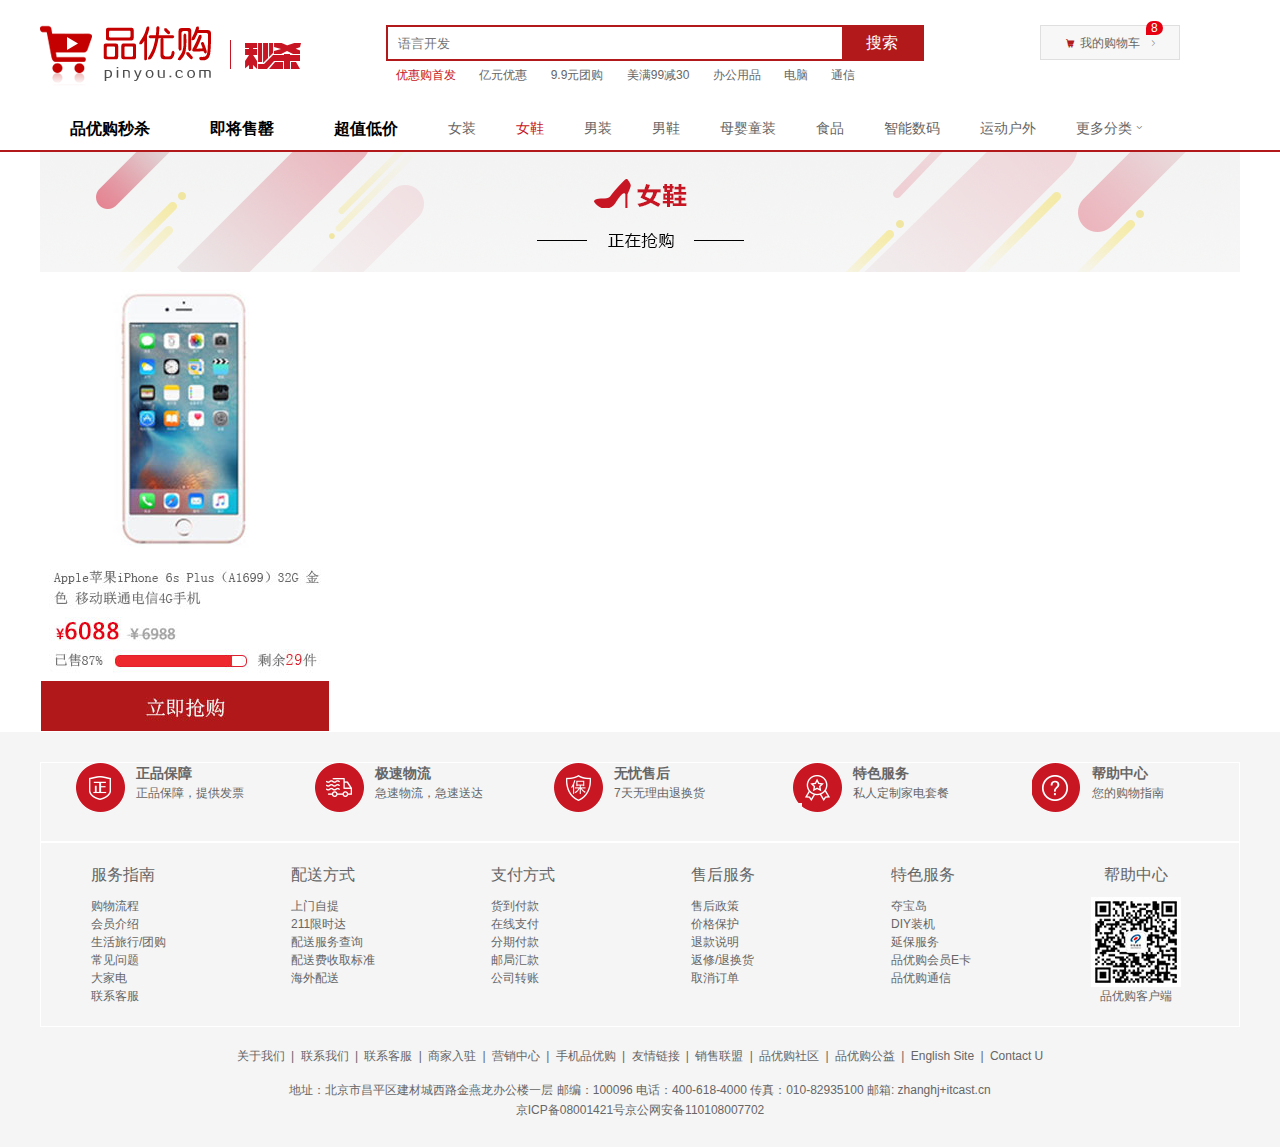
<file: shoping/list.html>
<!DOCTYPE html>
<html lang="en">
<head>
    <meta charset="UTF-8">
    <meta http-equiv="X-UA-Compatible" content="IE=edge">
    <meta name="viewport" content="width=device-width, initial-scale=1.0">
    <title>
        列表页-综合网购首选-正品低价、品质保障、配送及时、轻松购物!
      </title>
      <!-- 网站说明 -->
      <meta
        name="description"
        content="品优购商城-专业的综合网上购物商城,销售家电、数码通讯、电脑、家居百货、服装服饰、母婴、图书、食品等数万个品牌优质商品.便捷、诚信的服务，为您提供愉悦的网上购物体验!"/>
      <!-- 关键字 -->
      <meta
        name="keywords"
        content="网上购物,网上商城,手机,笔记本,电脑,MP3,CD,VCD,DV,相机,数码,配件,手表,存储卡,京东"/>
        <!-- favicon图标 -->
      <link rel="shortcut icon" href="favicon.ico" />
  
      <!-- //引入初始化条件 -->
      <link rel="stylesheet" href="css/base.css" />
  
      <!-- //引入公共的样式文件 -->
      <link rel="stylesheet" href="css/common.css" />
  
      <!-- 引入inconfont.css文件 -->
      <link rel="stylesheet" href="fonts/font_3387844_bkmhxqdxbyd/iconfont.css" />

      <!-- 引入list.css文件 -->
      <link rel="stylesheet" href="css/list.css">
</head>
<body>
    <!-- 列表页 -->
    <header class="header w">
        <div class="logo">
          <h1>
            <a href="index.html" title="品优购商城">品优购商城</a>
          </h1>
        </div>

        <!-- 列表页秒杀模块 -->
        <div class="sk">
            <img src="./images/sk.png" alt="">
        </div>

        <!-- 搜索模块 -->
        <div class="search">
          <input type="search" name="" id="" placeholder="语言开发" />
          <button>搜索</button>
        </div>
  
        <!-- 热点词模块 -->
        <div class="hotwords">
          <a href="#" class="style_red">优惠购首发</a>
          <a href="#">亿元优惠</a>
          <a href="#">9.9元团购</a>
          <a href="#">美满99减30</a>
          <a href="#">办公用品</a>
          <a href="#">电脑</a>
          <a href="#">通信</a>
        </div>
  
        <!-- 购物车模块 -->
        <div class="shopcar">
          <i class="iconfont" style="color: #b1191a">&#xe74b;</i>我的购物车<i
            class="iconfont"
            >&#xe88e;</i>
  
          <!-- 购物车模块--统计模块 -->
          <i class="count">8</i>
        </div>
      </header>
  
      <!-- 列表页的nav模块 -->
      <nav class="nav">
        <div class="w">
         <div class="sk_list">
             <ul>
                 <li><a href="#">品优购秒杀</a></li>
                 <li><a href="#">即将售罄</a></li>
                 <li><a href="#">超值低价</a></li>
             </ul>
         </div>
         <div class="sk_con">
             <ul>
                 <li><a href="#">女装</a></li>
                 <li><a href="#" class="style_red">女鞋</a></li>
                 <li><a href="#">男装</a></li>
                 <li><a href="#">男鞋</a></li>
                 <li><a href="#">母婴童装</a></li>
                 <li><a href="#">食品</a></li>
                 <li><a href="#">智能数码</a></li>
                 <li><a href="#">运动户外</a></li>
                 <li><a href="#" style="padding-right: 0;">更多分类</a></li>
                 <li><a href="#" class="iconfont" style="padding: 0;">&#xeb8b;</a></li>
             </ul>
         </div>
        </div>
      </nav>

      <!-- 列表页主体部分 -->
      <div class="w ak_container">
          <div class="sk_hd">
              <img src="./upload/bg_03.png" alt="">
          </div>
          <div class="sk_bd">
              <!-- 给ul这个类名，是为了清除浮动，避免底部上浮(在base.css文件里) -->
              <ul class="clearfix">
                  <li><img src="./upload/list.jpg" alt=""></li>
              </ul>
          </div>
      </div>

      <!-- 底部模块 -->
      <footer class="footer">
        <div class="w">
          <div class="mod_service">
            <ul>
              <li>
                <h5 class="jlt1"></h5>
                <div class="service_txt">
                  <h4>正品保障</h4>
                  <p>正品保障，提供发票</p>
                </div>
              </li>
              <li>
                <h5 class="jlt2"></h5>
                <div class="service_txt">
                  <h4>极速物流</h4>
                  <p>急速物流，急速送达</p>
                </div>
              </li>
              <li>
                <h5 class="jlt3"></h5>
                <div class="service_txt">
                  <h4>无忧售后</h4>
                  <p>7天无理由退换货</p>
                </div>
              </li>
              <li>
                <h5 class="jlt4"></h5>
                <div class="service_txt">
                  <h4>特色服务</h4>
                  <p>私人定制家电套餐</p>
                </div>
              </li>
                <li>
                  <h5 class="jlt5"></h5>
                  <div class="service_txt">
                    <h4>帮助中心</h4>
                    <p>您的购物指南</p>
                  </div>
                </li>
            </ul>
          </div>
          <!-- 帮助模块 -->
          <div class="mod_help">
            <dl>
              <dt>服务指南</dt>
              <dd><a href="#">购物流程</a></dd>
              <dd><a href="#">会员介绍</a></dd>
              <dd><a href="#">生活旅行/团购</a></dd>
              <dd><a href="#">常见问题</a></dd>
              <dd><a href="#">大家电</a></dd>
              <dd><a href="#">联系客服</a></dd>
          </dl>
          <dl>
              <dt>配送方式</dt>
              <dd><a href="#">上门自提</a></dd>
              <dd><a href="#">211限时达</a></dd>
              <dd><a href="#">配送服务查询</a></dd>
              <dd><a href="#">配送费收取标准</a></dd>
              <dd><a href="#">海外配送</a></dd>
          </dl>
          <dl>
              <dt>支付方式</dt>
              <dd><a href="#">货到付款</a></dd>
              <dd><a href="#">在线支付</a></dd>
              <dd><a href="#">分期付款</a></dd>
              <dd><a href="#">邮局汇款</a></dd>
              <dd><a href="#">公司转账</a></dd>
          </dl>
          <dl>
              <dt>售后服务</dt>
              <dd><a href="#">售后政策</a></dd>
              <dd><a href="#">价格保护</a></dd>
              <dd><a href="#">退款说明</a></dd>
              <dd><a href="#">返修/退换货</a></dd>
              <dd><a href="#">取消订单</a></dd>
          </dl>
          <dl>
              <dt>特色服务</dt>
              <dd><a href="#">夺宝岛</a></dd>
              <dd><a href="#">DIY装机</a></dd>
              <dd><a href="#">延保服务</a></dd>
              <dd><a href="#">品优购会员E卡</a></dd>
              <dd><a href="#">品优购通信</a></dd>
          </dl>
          <dl>
            <dt>帮助中心</dt>
            <dd><img src="images/wx_cz.jpg" alt="品优购客户端" title="品优购客户端">品优购客户端</dd>
          </dl>
          </div>
          <!-- 声明模块 -->
          <dvi class="mod_copyright">
            <div class="mod_copyright">
              <div class="links">
                  <a href="#">关于我们</a> | <a href="#">联系我们</a> | <a href="#">联系客服</a> | <a href="#">商家入驻</a> |  <a href="#">营销中心</a> | <a href="#">手机品优购</a> | <a href="#">友情链接</a> | <a href="#">销售联盟</a> | <a href="#">品优购社区</a> |
                  <a href="#">品优购公益</a> | <a href="#">English Site</a> | <a href="#">Contact U</a>
              </div>
              <div class="copyright">
                  地址：北京市昌平区建材城西路金燕龙办公楼一层 邮编：100096 电话：400-618-4000 传真：010-82935100 邮箱: zhanghj+itcast.cn <br>
                  京ICP备08001421号京公网安备110108007702
              </div>
          </div>
          </dvi>
        </div>
      </footer>
</body>
</html>
</file>
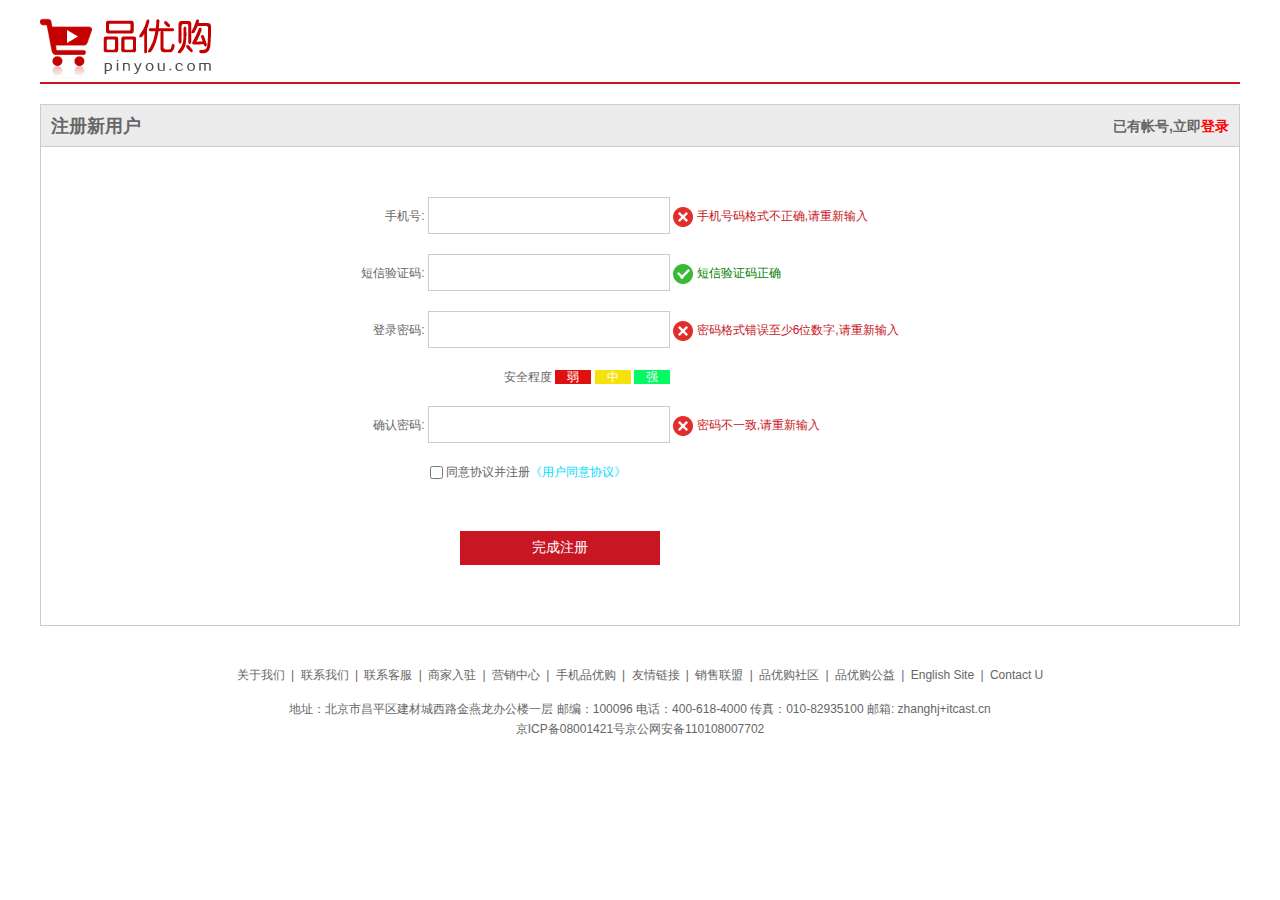
<file: shoping/register.html>
<!DOCTYPE html>
<html lang="en">
<head>
    <meta charset="UTF-8">
    <meta http-equiv="X-UA-Compatible" content="IE=edge">
    <meta name="viewport" content="width=device-width, initial-scale=1.0">
    <title>个人注册</title>

    <!-- favicon图标 -->
    <link rel="shortcut icon" href="favicon.ico" />

     <!-- //引入初始化条件 -->
     <link rel="stylesheet" href="css/base.css" />

     <!-- 引入注册页面的css文件 -->
     <link rel="stylesheet" href="css/register.css">
</head>
<body>
    <!-- 注册页面 -->
    <div class="w">
        <!-- 头部区域 -->
        <header>
            <!-- 注册界面怎么简单怎么来即可,不用考虑SEO优化 -->
            <div class="logo">
               <a href="index.html"> <img src="./images/logo.png" alt=""></a>
            </div>
        </header>
        <!-- 主题区域 -->
        <div class="registerarea">
            <h3>注册新用户
                <div class="login">已有帐号,立即<a href="#" style="color: red;">登录</a></div>
            </h3>
            <div class="reg_form">
                <!-- 所有表单都要用表单域包含 -->
               <form action="">
                <ul>
                    <li><label for="">手机号:&nbsp;</label><input type="text" class="inp"><span class="error">&nbsp;<i class="error_icon"></i>&nbsp;手机号码格式不正确,请重新输入</span></li>
                    <li><label for="">短信验证码:&nbsp;</label><input type="text" class="inp"><span class="success">&nbsp;<i class="success_icon"></i>&nbsp;短信验证码正确</span></li>
                    <li><label for="">登录密码:&nbsp;</label><input type="password" class="inp"><span class="error">&nbsp;<i class="error_icon"></i>&nbsp;密码格式错误至少6位数字,请重新输入</span></li>
                    <li class="safe">安全程度 <em class="ruo">弱</em> <em class="zhong">中</em> <em class="qiang">强</em> </li>
                    <li><label for="">确认密码:&nbsp;</label><input type="password" class="inp"><span class="error" class="inp">&nbsp;<i class="error_icon"></i>&nbsp;密码不一致,请重新输入</span></li>
                    <li class="agree"><input type="checkbox"> 同意协议并注册<a href="#">《用户同意协议》</a></li>
                    <li class="btn_li"><input type="submit" value="完成注册" class="btn"></li>
                </ul>
               </form>
            </div>
        </div>
        <!-- 底部区域 -->
       <footer>
        <div class="mod_copyright">
            <div class="mod_copyright">
              <div class="links">
                  <a href="#">关于我们</a> | <a href="#">联系我们</a> | <a href="#">联系客服</a> | <a href="#">商家入驻</a> |  <a href="#">营销中心</a> | <a href="#">手机品优购</a> | <a href="#">友情链接</a> | <a href="#">销售联盟</a> | <a href="#">品优购社区</a> |
                  <a href="#">品优购公益</a> | <a href="#">English Site</a> | <a href="#">Contact U</a>
              </div>
              <div class="copyright">
                  地址：北京市昌平区建材城西路金燕龙办公楼一层 邮编：100096 电话：400-618-4000 传真：010-82935100 邮箱: zhanghj+itcast.cn <br>
                  京ICP备08001421号京公网安备110108007702
              </div>
          </div>
       </footer>
    </div>
</html>
</file>
<file: shoping/css/base.css>
/* 把我们所有标签的内外边距清零 */
* {
    margin: 0;
    padding: 0;
    /* css3盒子模型 */
    box-sizing: border-box;
}
/* em 和 i 斜体的文字不倾斜 */
em,
i {
    font-style: normal
}
/* 去掉li 的小圆点 */
li {
    list-style: none
}

img {
    /* border 0 照顾低版本浏览器 如果 图片外面包含了链接会有边框的问题 */
    border: 0;
    /* 取消图片底侧有空白缝隙的问题 */
    vertical-align: middle
}

button {
    /* 当我们鼠标经过button 按钮的时候，鼠标变成小手 */
    cursor: pointer
}

a {
    color: #666;
    text-decoration: none
}

a:hover {
    color: #c81623
}

button,
input {
    /* "\5B8B\4F53" 就是宋体的意思 这样浏览器兼容性比较好 */
    font-family: Microsoft YaHei, Heiti SC, tahoma, arial, Hiragino Sans GB, "\5B8B\4F53", sans-serif;
    /* 默认有灰色边框我们需要手动去掉 */
    border: 0; 
    outline: none;
}

body {
    /* CSS3 抗锯齿形 让文字显示的更加清晰 */
    -webkit-font-smoothing: antialiased;
    background-color: #fff;
    font: 12px/1.5 Microsoft YaHei, Heiti SC, tahoma, arial, Hiragino Sans GB, "\5B8B\4F53", sans-serif;
    color: #666
}

.hide,
.none {
    display: none
}
/* 清除浮动 */
.clearfix:after {
    visibility: hidden;
    clear: both;
    display: block;
    content: ".";
    height: 0
}

.clearfix {
    *zoom: 1
}
</file>
<file: shoping/css/common.css>
/* 这个是公共的css文件，头部和底部每个网页都睡一样的 */
@font-face {
    font-family: "iconfont logo";
    src: url('https://at.alicdn.com/t/font_985780_km7mi63cihi.eot?t=1545807318834');
    src: url('https://at.alicdn.com/t/font_985780_km7mi63cihi.eot?t=1545807318834#iefix') format('embedded-opentype'),
      url('https://at.alicdn.com/t/font_985780_km7mi63cihi.woff?t=1545807318834') format('woff'),
      url('https://at.alicdn.com/t/font_985780_km7mi63cihi.ttf?t=1545807318834') format('truetype'),
      url('https://at.alicdn.com/t/font_985780_km7mi63cihi.svg?t=1545807318834#iconfont') format('svg');
  }
  /* 要考虑权重，所以写了多个标签，同时扩大了与字的边距 */
  .fr ul li .iconfont {
    font-family: "iconfont" !important;
    font-size: 13px;
    font-style: normal;
    /* margin-left: 1px; */
    -webkit-font-smoothing: antialiased;
    -moz-osx-font-smoothing: grayscale;
  }
/* 版心 */
.w {
    width: 1200px;
    margin: 0 auto;
}
.fl {
    float: left;
}
.fr {
    float: right;
}
/* 公告样式--红色字体 */
.style_red {
    color: #c81623;
}
/* 快捷导航模块 */
.shortcut {
    height: 31px;
    line-height: 31px;
    background-color: #a4a1a194;
}
.shortcut ul li {
    float: left;
}
/* 选择所有偶数的li */
.shortcut .fr ul li:nth-child(even) {
    width: 1px;
    height: 12px;
    background-color: #666;
    margin: 9px 15px 0;
}

/* 头部制作 */
.header {
    position: relative;
    height: 105px;
}
.logo {
    position: absolute;
    top: 25px;
    width: 171px;
    height: 61px;
}
.logo a {
    display: block;
    width: 171px;
    height: 61px;
    background: url(../images/logo.png) no-repeat;
    font-size: 0;
}
/* 搜索模块 */
.search {
    position: absolute;
    left: 346px;
    top: 25px;
    width: 538px;
    height: 36px;
    border: 2px solid #b1191a;
}
.search input {
    float: left;
    width: 454px;
    height: 32px;
    padding-left: 10px;
}
.search button {
    float: left;
    /* 80px是减去左右个1px的边框得出来的 */
    width: 80px;
    height: 32px;
    background-color: #b1191a;
    font-size: 16px;
    color: #fff;
}
/* 热点词模块 */
.hotwords {
    position: absolute;
    top: 66px;
    left: 346px;
}
.hotwords a {
    /* 行内元素可以指左右的margin值 */
    margin: 0 10px;
}
/* 购物车模块 */
.shopcar {
    position: absolute;
    top: 25px;
    right: 60px;
    width: 140px;
    height: 35px;
    line-height: 35px;
    text-align: center;
    border: 1px solid #dfdfdf;
    background-color:#f7f7f7 ;
}
.shopcar .iconfont {
    font-size: 10px;
    margin: 0 5px;
}
/* 购物车模块--统计模块 ,不给宽度，这样就可以让自己撑开盒子了，比如数字比较大的时候*/
.count {
    position: absolute;
    top: -5px;
    /* 向右对齐进行显示 */
    left: 105px;
    height: 14px;
    line-height: 14px;
    color: #fff;
    background-color: #e60012;
    padding: 0 5px;
    border-radius: 7px 7px 7px 0px;
}
/* nav模块 */
.nav {
    height: 47px;
    border-bottom: 2px solid #b1191a;
}
.nav .dropdowm {
    float: left;
    width: 210px;
    height: 45px;
    background-color: #b1191a;
}
.nav .navitems {
    float: left;
}
.dropdowm .dt {
    width: 100%;
    height: 100%;
    color: #fff;
    line-height: 45px;
    text-align: center;
    font-size: 16px;
}
.dropdowm .dd {
    height: 465px;
    width: 210px;
    background-color: #b1191a;
    margin-top: 2px;
}
.dropdowm .dd ul li {
    position: relative;
    height: 31px;
    line-height: 31px;
    margin-left: 2px;
    padding-left: 10px;
}
.dropdowm .dd ul li:hover {
   background-color: #fff;
}
.dropdowm .dd ul li a {
    font-size: 14px;
    color: #fff;
}
.dropdowm .dd ul li:hover a {
    color: #c81623;
}
.navitems ul li {
    float: left;
}
.navitems ul li a {
    display: block;
    height: 45px;
    line-height: 45px;
    font-size: 16px;
    padding: 0 25px;
}
/* 底部模块 */
.footer {
    height: 415px;
    background-color: #f5f5f5;
    padding-top: 30px;
}
.mod_service {
    height: 80px;
    border: 1px solid #fff;
}
.mod_service ul li {
    float: left;
    /* 将大盒子宽度调小就可以放入更多的盒子 */
    width: 239px;
    height: 50px;
    padding-left: 35px;
}
.mod_service .jlt1 {
    float: left;
    width: 50px;
    height: 50px;
    margin-right: 10px;
    background: url(../images/icons.png) no-repeat -253px -3px;
}
.mod_service .jlt2 {
    float: left;
    width: 50px;
    height: 50px;
    margin-right: 10px;
    background: url(../images/icons.png) no-repeat -255px -54px;
}
.mod_service .jlt3{
    float: left;
    width: 50px;
    height: 50px;
    margin-right: 10px;
    background: url(../images/icons.png) no-repeat -257px -106px;
}
.mod_service .jlt4 {
    float: left;
    width: 50px;
    height: 50px;
    margin-right: 10px;
    background: url(../images/icons.png) no-repeat -258px -157px;
}
.mod_service .jlt5 {
    float: left;
    width: 50px;
    height: 50px;
    margin-right: 10px;
    background: url(../images/icons.png) no-repeat -258px -209px;
}
.service_txt h4 {
    font-size: 14px;
}
.service_txt p {
    font-size: 12px;
}
/* 帮助模块 */
.mod_help {
    height: 185px;
    border: 1px solid #fff;
    padding-top: 20px;
    padding-left: 50px;
}
/* 最后一个dl盒子被挤出来了，给他缩小宽度 */
.mod_help dl:last-child {
    width: 90px;
    text-align: center;
}
.mod_help dl {
    float: left;
    width: 200px;
}
.mod_help dl dt {
    font-size: 16px;
    margin-bottom: 10px;
}
/* 声明模块 */
.mod_copyright {
    text-align: center;
    padding-top: 20px;
}
.mod_copyright .links a {
    margin: 0 3px;
}
.mod_copyright .links {
    margin-bottom: 15px;
}
.mod_copyright .copyright {
    line-height: 20px;
}
</file>
<file: shoping/fonts/font_3387844_bkmhxqdxbyd/iconfont.css>
@font-face {
  font-family: "iconfont"; /* Project id 3387844 */
  src: url('iconfont.woff2?t=1653359199326') format('woff2'),
       url('iconfont.woff?t=1653359199326') format('woff'),
       url('iconfont.ttf?t=1653359199326') format('truetype');
}

.iconfont {
  font-family: "iconfont" !important;
  font-size: 16px;
  font-style: normal;
  -webkit-font-smoothing: antialiased;
  -moz-osx-font-smoothing: grayscale;
}

.icon-jiayouqiang:before {
  content: "\e603";
}

.icon-shangcheng:before {
  content: "\e74b";
}

.icon-youxi:before {
  content: "\e63b";
}

.icon-rmb-full:before {
  content: "\e8c5";
}

.icon-shangjiantou-02:before {
  content: "\e634";
}

.icon-xunzhang:before {
  content: "\ee18";
}

.icon-liwu:before {
  content: "\e600";
}

.icon-jiaoyi:before {
  content: "\e614";
}

.icon-iconzhengpin:before {
  content: "\e640";
}

.icon-xinyongqia:before {
  content: "\e785";
}

.icon-feiji:before {
  content: "\e655";
}

.icon-shouji:before {
  content: "\e692";
}

.icon-icon:before {
  content: "\e61d";
}

.icon-baozhang-copy:before {
  content: "\e648";
}

.icon-jisuwuliu:before {
  content: "\e619";
}

.icon-jiaoyi1:before {
  content: "\e637";
}

.icon-renminbi:before {
  content: "\e695";
}

.icon-bangzhu:before {
  content: "\e63a";
}

.icon-jinrujiantou:before {
  content: "\e88e";
}

.icon-huochepiao:before {
  content: "\e89a";
}

.icon-icon-test:before {
  content: "\e620";
}

.icon-suoding:before {
  content: "\e650";
}

.icon-jiarugouwuche:before {
  content: "\e615";
}

.icon-jiazai_shuaxin_o:before {
  content: "\eb7b";
}

.icon-jiantou_liebiaozhankai_o:before {
  content: "\eb8b";
}

.icon-qianbao:before {
  content: "\e60f";
}

.icon-chengshi:before {
  content: "\ec70";
}

.icon-baocun:before {
  content: "\e652";
}

.icon-dianying:before {
  content: "\e8c4";
}
</file>
<file: shoping/css/list.css>
/*列表页样式文件*/
.nav {
    /* 用于避免因为浮动和溢出导致下半部分的文字围绕着该模块布局 */
    overflow: hidden;
}
/* 列表页头部秒杀模块 */
.sk {
    position: absolute;
    left: 190px;
    top: 40px;
    border-left: 1px solid #c81523;
    padding: 3px 0 0 14px;
}

/* 列表页导航模块 */
.sk_list {
    float: left;
}
.sk_list ul li {
    float: left;
}
.sk_list ul li a {
    display: block;
    line-height: 47px;
    padding: 0 30px;
    font-size: 16px;
    font-weight: 700;
    color: #000;
}
.sk_con {
    float: left;
}
.sk_con ul li {
    float: left;
}
.sk_con ul li a {
    display: block;
    line-height: 47px;
    padding: 0 20px;
    font-size: 14px;
}

/* 主体模块 */
.sk_bd ul li {
    float: left;
    margin-right: 13px;
    /* 由于盒子和li宽度都一样为290 所以会盖住一些边框，设置溢出即可（一般使用div盒子做，此处只不过使用溢出来先满足效果） */
    overflow: hidden;
    width: 290px;
    height: 460px;
    border: 1px solid transparent;
}
.sk_bd ul li:nth-child(4n) {
    margin-right: 0;
}
/* 由于li自带1px的边框，所以设置伪元素选择器时给其也设置同等效果的边框，只不过颜色变为透明，让其只是变色 */
.sk_bd ul li:hover {
    border: 1px solid #c81523;
}
</file>
<file: shoping/css/register.css>
/* 注册页面*/
.w {
    width: 1200px;
    margin: 0 auto;
}
header {
    height: 84px;
    border-bottom: 2px solid #c81523;
}
.logo {
    /* 给margin会发生外边距合并 */
    padding-top: 18px;
}
.registerarea {
    height: 522px;
    border: 1px solid #ccc;
    margin-top: 20px;
}
.registerarea h3 {
    height: 42px;
    border-bottom: 1px solid #ccc;
    background-color: #ececec;
    line-height: 42px;
    padding: 0 10px;
    font-size: 18px;
}
.login {
    float: right;
    font-size: 14px;
}
.reg_form {
    width: 600px;
    margin: 50px auto 0;
}
.reg_form ul li {
    margin-bottom: 20px;
}
/* 用于给label右对齐,设定宽度(转换为行内块元素) */
.reg_form ul li label {
    /* 转换为行内块,是为了防止旁边的元素掉下去 */
    display: inline-block;
    width: 88px;
    text-align: right;
}
.reg_form ul li .inp {
    width: 242px;
    height: 37px;
    border: 1px solid #ccc;
}
.error {
    color: #c81523;
}
.error_icon {
    /* 转换为行内块就可以设置宽高了 */
    display: inline-block;
    vertical-align: middle;
    width: 20px;
    height: 20px;
    background: url(../images/error.png) no-repeat;
}
.success {
    color: green;
}
.success_icon {
    display: inline-block;
    vertical-align: middle;
    width: 20px;
    height: 20px;
    background: url(../images/success.png) no-repeat;
}
.safe {
    /* 直接用padding-left挤过去使其右对齐 */
    padding-left: 164px;
}
.safe em {
    padding: 0 12px;
    color: #fff;
}
.ruo {
    background-color: #de1111;
}
.zhong {
    background-color: #f5e20d;
}
.qiang {
    background-color: #06f863;
}
/* 与安全程度一样,挤过来即可 */
.agree {
    padding-left: 90px;
}
.agree input {
    vertical-align: middle;
}
.agree a {
    color: #02dcfd;
}
.btn_li {
    padding-left: 50px;
}
.btn { 
    font-size: 14px;
    color: #fff;
    width: 200px;
    height: 34px;
    background-color: #c81623;
    margin: 30px 0 0 70px;
}
/* 底部即公共部分的声明模块 */
.mod_copyright {
    text-align: center;
    padding-top: 20px;
}
.mod_copyright .links a {
    margin: 0 3px;
}
.mod_copyright .links {
    margin-bottom: 15px;
}
.mod_copyright .copyright {
    line-height: 20px;
}
</file>
